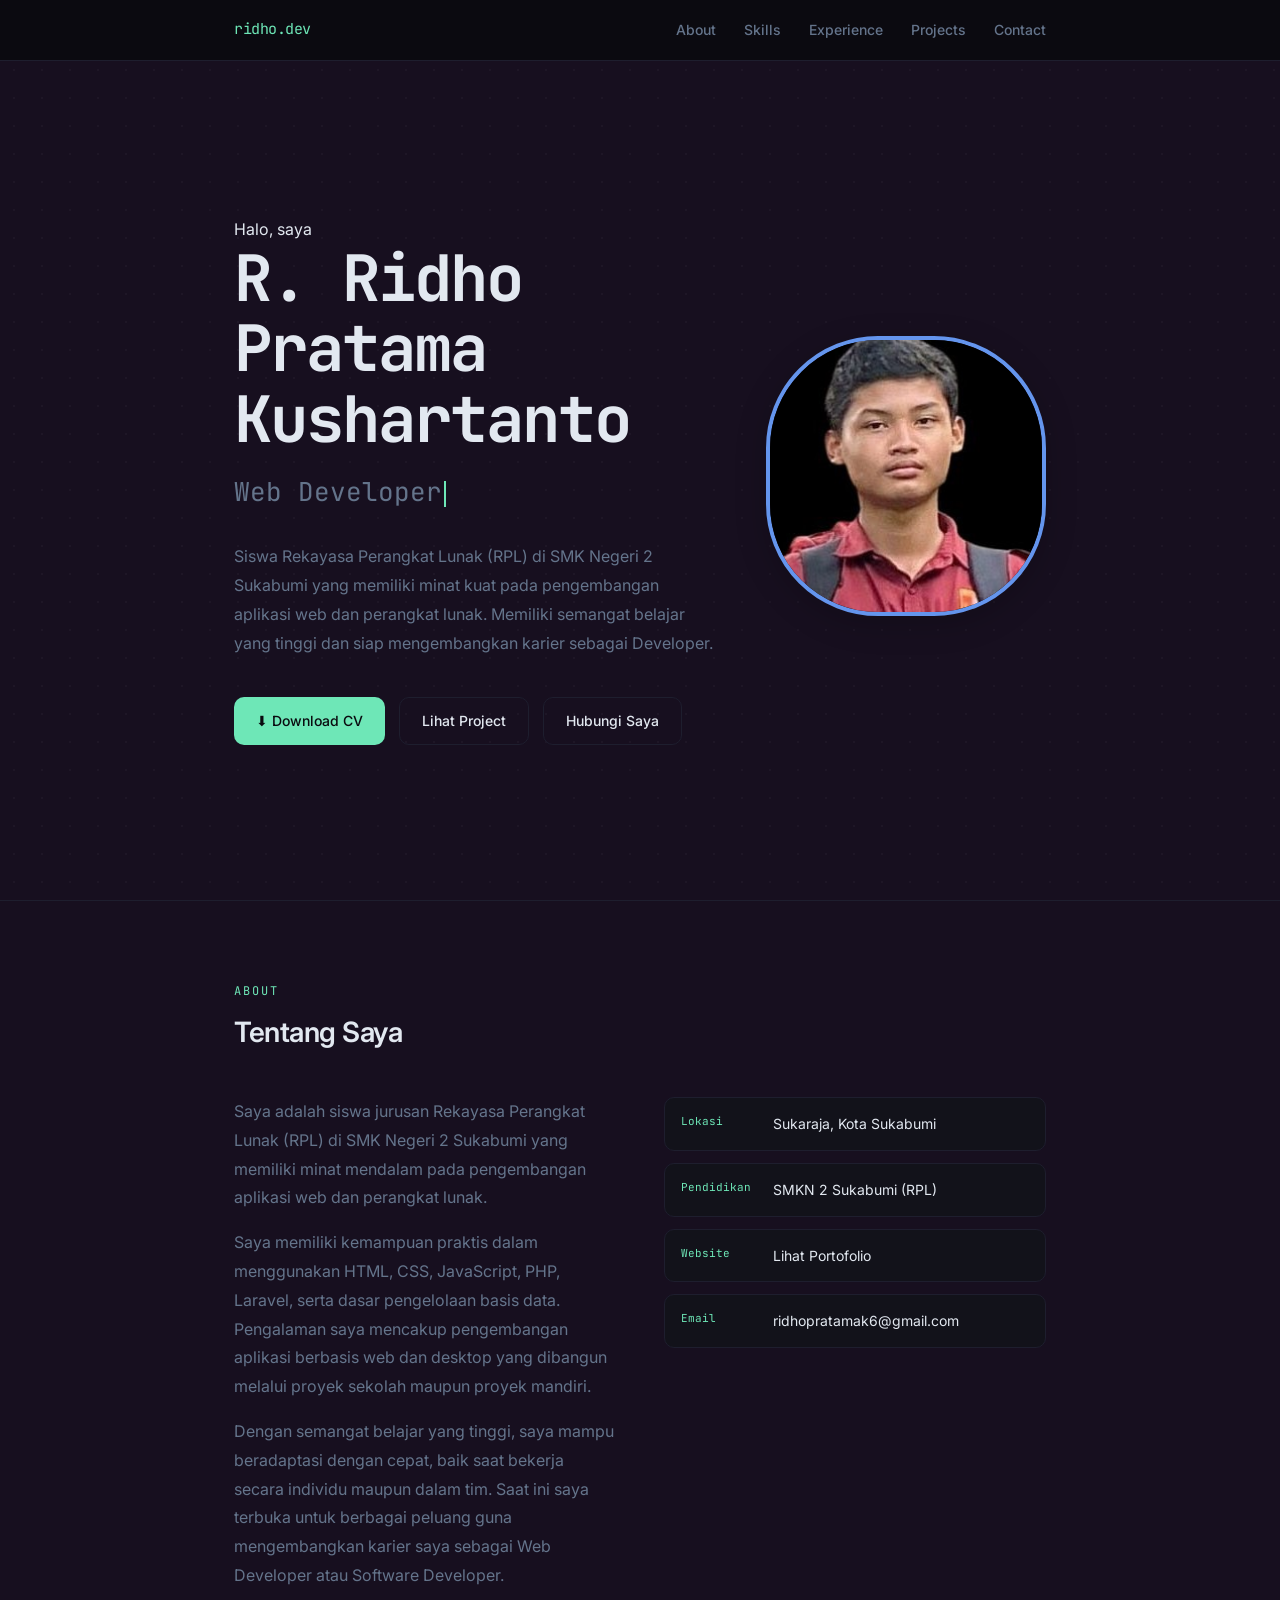
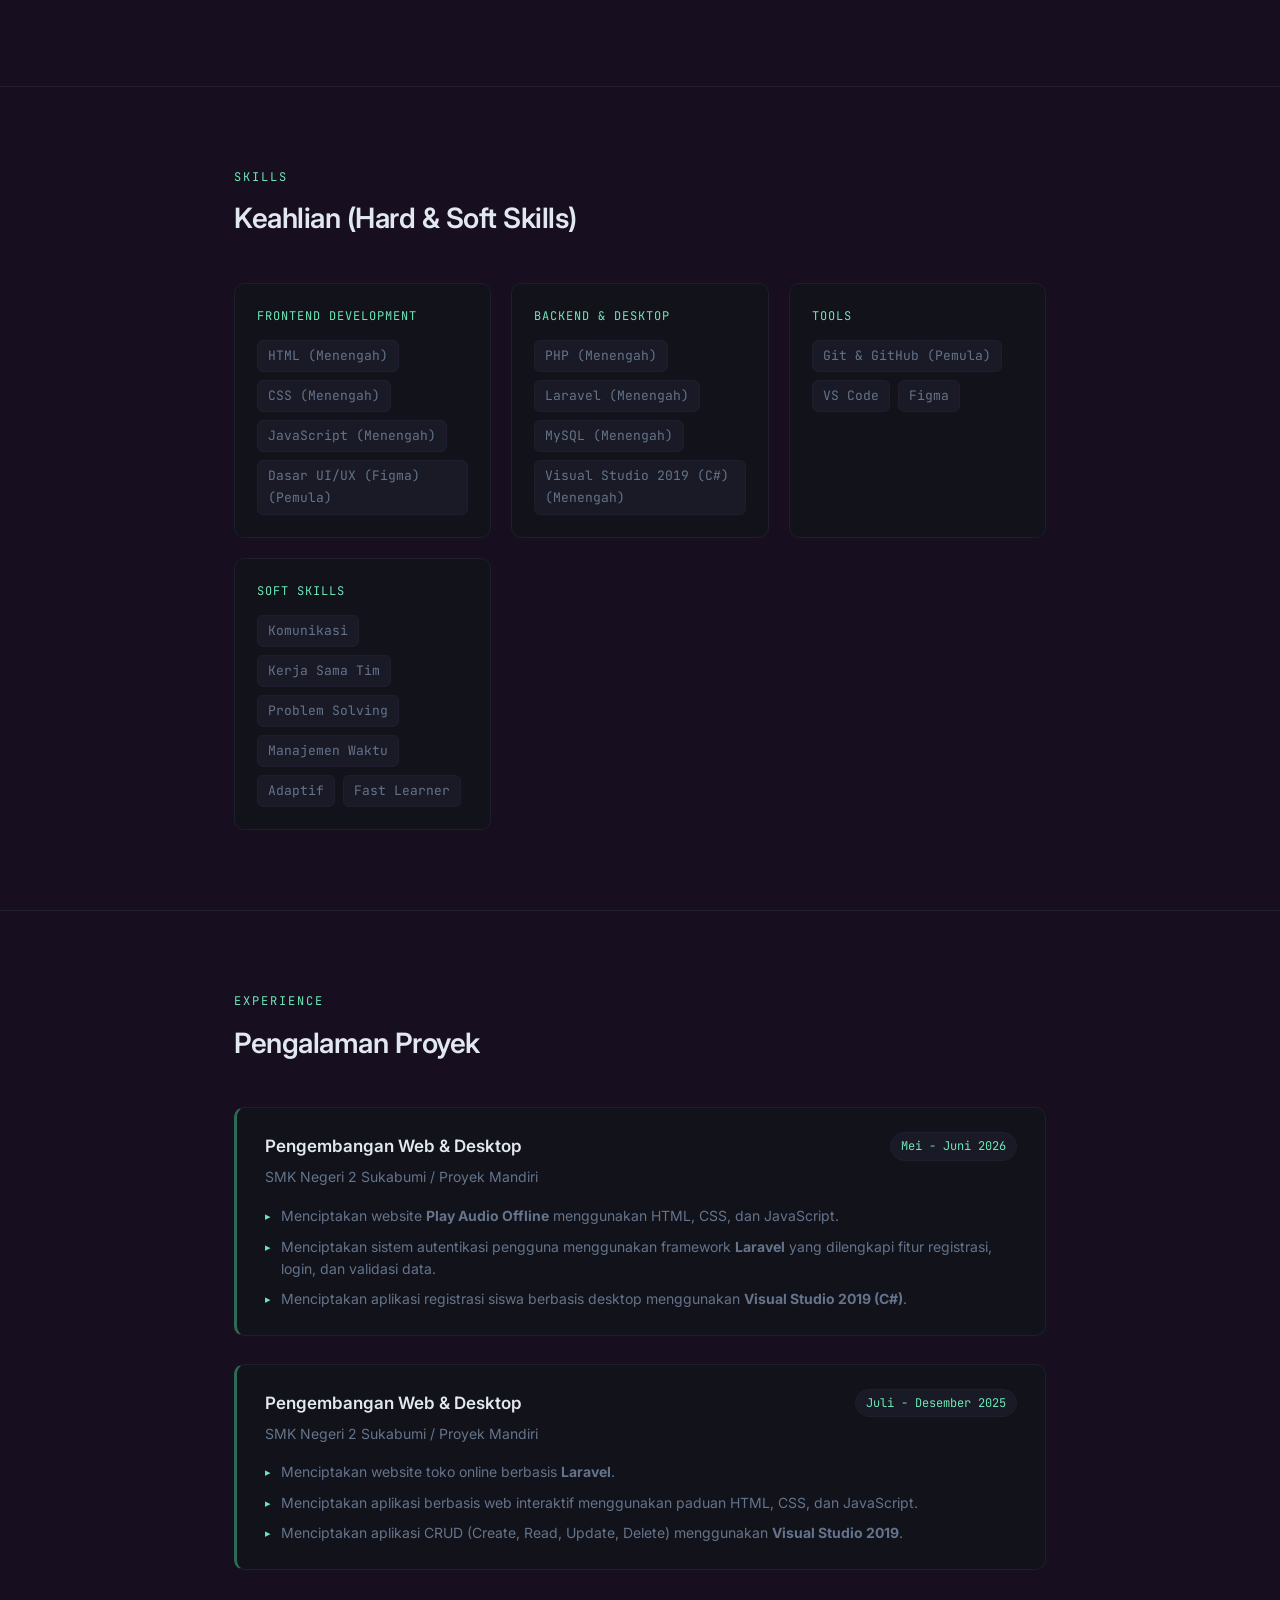
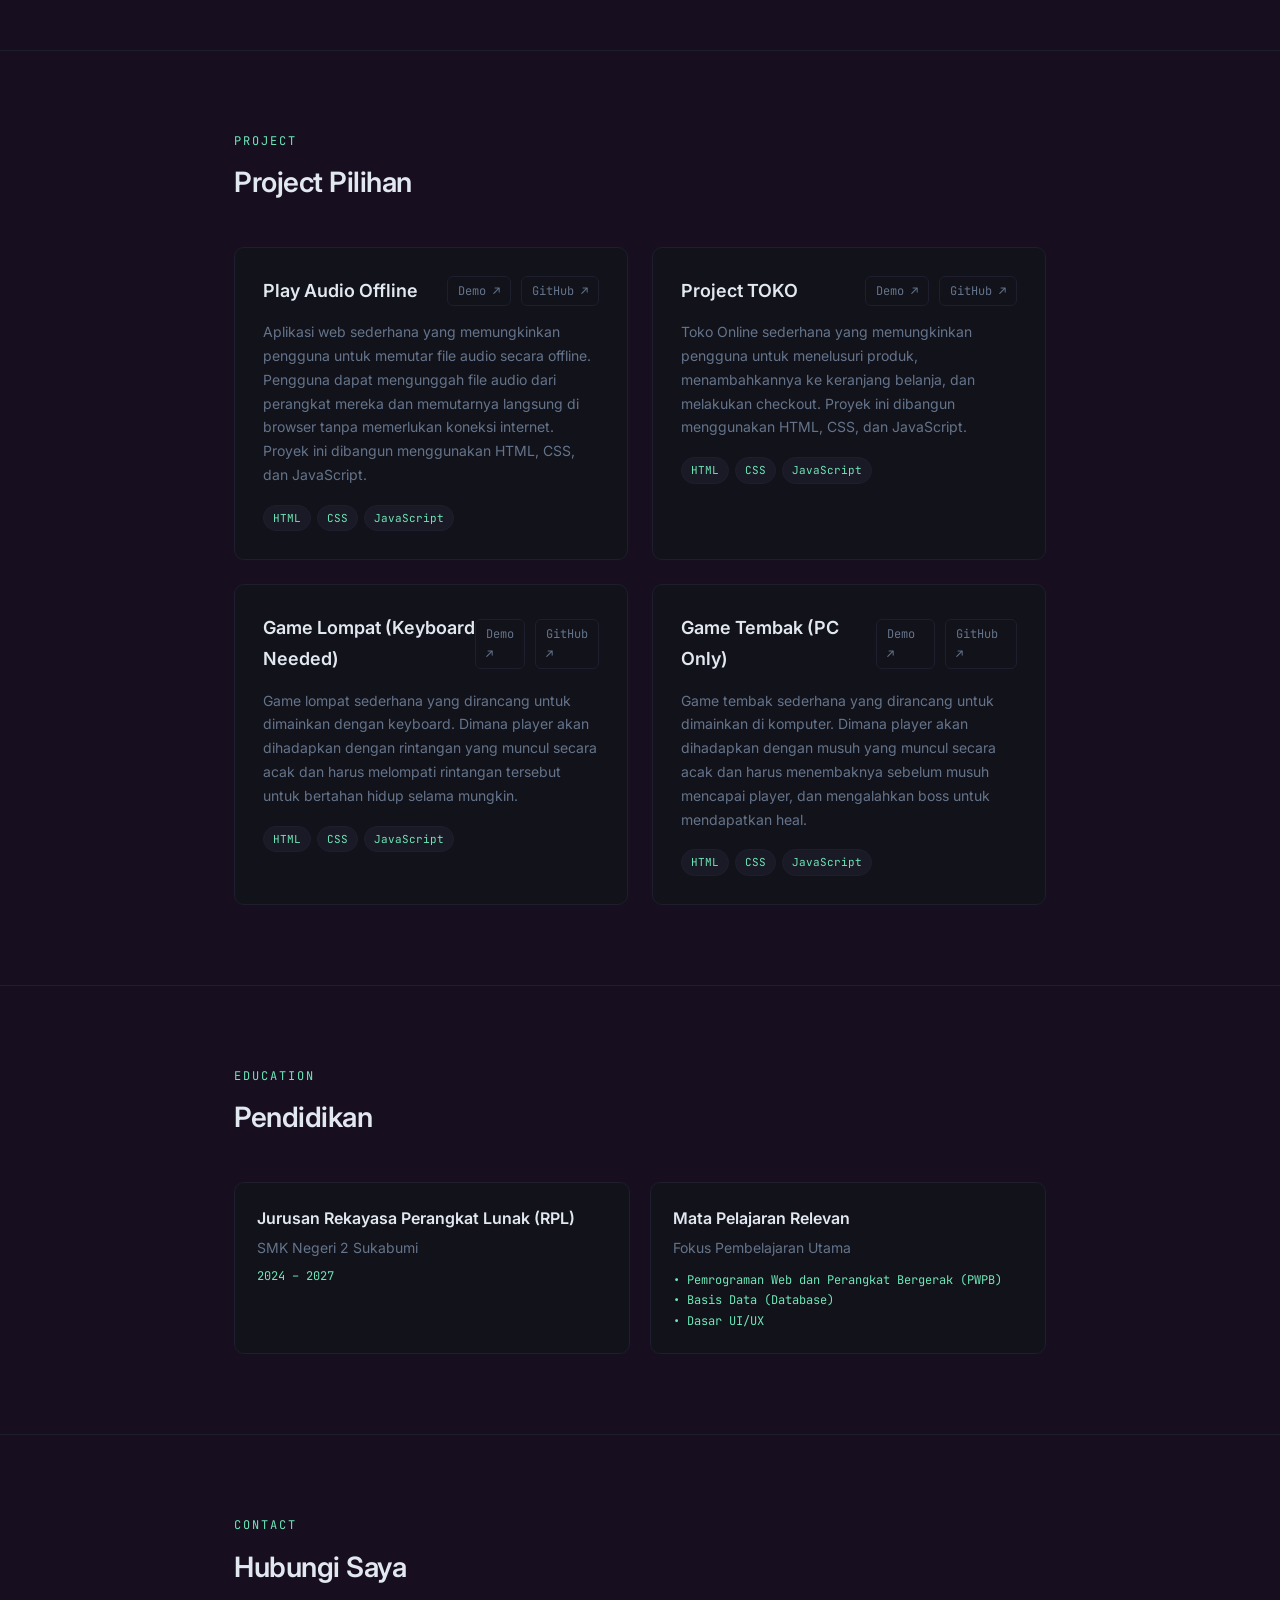
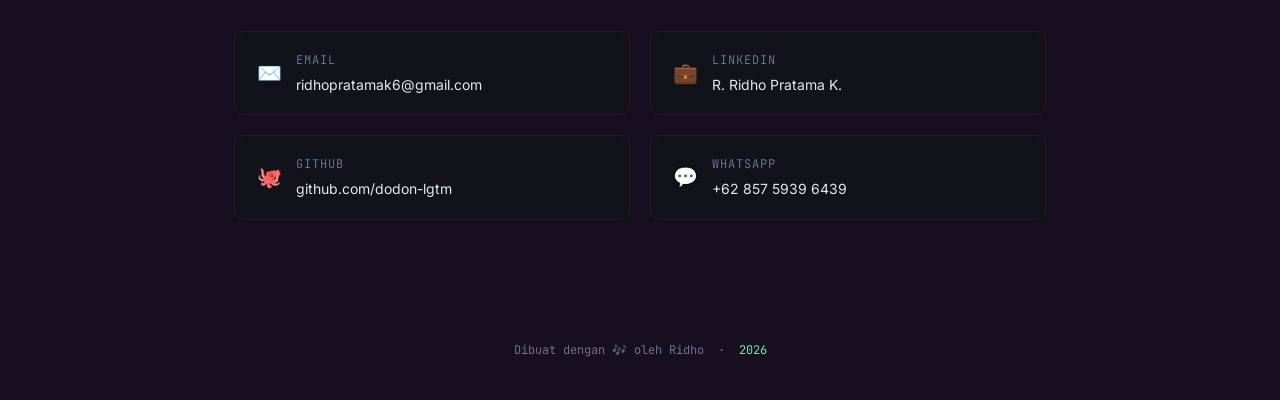
<file: index.html>
<!DOCTYPE html>
<html lang="id">

<head>
    <meta charset="UTF-8" />
    <meta name="viewport" content="width=device-width, initial-scale=1.0" />
    <title>R. Ridho Pratama Kushartanto</title>
    <meta name="description"
        content="Web Developer & Software Developer berpengalaman dalam membangun aplikasi web dan desktop." />
    <meta name="author" content="R. Ridho Pratama Kushartanto" />
    <link rel="stylesheet" href="style.css" />
    <link rel="preconnect" href="https://fonts.googleapis.com" />
    <link rel="preconnect" href="https://fonts.gstatic.com" crossorigin />
    <link
        href="https://fonts.googleapis.com/css2?family=JetBrains+Mono:wght@400;700&family=Inter:wght@400;500;600&display=swap"
        rel="stylesheet" />
</head>

<body>

    <!-- ── Navigation ── -->
    <nav>
        <div class="nav-inner">
            <a class="nav-logo" href="#hero">ridho.dev</a>
            <ul class="nav-links">
                <li><a href="#about">About</a></li>
                <li><a href="#skills">Skills</a></li>
                <li><a href="#experience">Experience</a></li>
                <li><a href="#projects">Projects</a></li>
                <li><a href="#contact">Contact</a></li>
            </ul>
        </div>
    </nav>

    <!-- ── Hero ── -->
    <section id="hero">
        <div class="wrapper">
            <div class="hero-content">

                <!-- Teks kiri -->
                <div class="hero-text">
                    <p class="hero-intro">Halo, saya</p>
                    <h1 class="hero-name">R. Ridho Pratama Kushartanto</h1>
                    <div class="hero-title">
                        <span id="typed-text">Web Developer | Software Developer</span><span class="cursor"></span>
                    </div>
                    <p class="hero-bio">
                        Siswa Rekayasa Perangkat Lunak (RPL) di SMK Negeri 2 Sukabumi yang memiliki minat kuat pada pengembangan aplikasi web dan perangkat lunak. Memiliki semangat belajar yang tinggi dan siap mengembangkan karier sebagai Developer.
                    </p>
                    <div class="hero-actions">
                        <a class="btn btn-primary" href="https://dodon-lgtm.github.io/CV-ATS/cv/" download>⬇ Download CV</a>
                        <a class="btn btn-outline" href="#projects">Lihat Project</a>
                        <a class="btn btn-outline" href="#contact">Hubungi Saya</a>
                    </div>
                </div>

                <!-- Foto kanan -->
                <div class="hero-photo">
                    <img src="mypotogw.jpeg" alt="Foto Profil Ridho Pratama">
                </div>

            </div>
        </div>
    </section>

    <!-- ── About ── -->
    <section id="about">
        <div class="wrapper reveal">
            <p class="section-label">About</p>
            <h2 class="section-title">Tentang Saya</h2>
            <div class="about-grid">
                <div class="about-text">
                    <p>
                        Saya adalah siswa jurusan Rekayasa Perangkat Lunak (RPL) di SMK Negeri 2 Sukabumi yang memiliki minat mendalam pada pengembangan aplikasi web dan perangkat lunak.
                    </p>
                    <p>
                        Saya memiliki kemampuan praktis dalam menggunakan HTML, CSS, JavaScript, PHP, Laravel, serta dasar pengelolaan basis data. Pengalaman saya mencakup pengembangan aplikasi berbasis web dan desktop yang dibangun melalui proyek sekolah maupun proyek mandiri.
                    </p>
                    <p>
                        Dengan semangat belajar yang tinggi, saya mampu beradaptasi dengan cepat, baik saat bekerja secara individu maupun dalam tim. Saat ini saya terbuka untuk berbagai peluang guna mengembangkan karier saya sebagai Web Developer atau Software Developer.
                    </p>
                </div>
                <div class="about-info">
                    <div class="info-item">
                        <span class="info-label">Lokasi</span>
                        <span class="info-value">Sukaraja, Kota Sukabumi</span>
                    </div>
                    <div class="info-item">
                        <span class="info-label">Pendidikan</span>
                        <span class="info-value">SMKN 2 Sukabumi (RPL)</span>
                    </div>
                    <div class="info-item">
                        <span class="info-label">Website</span>
                        <span class="info-value"><a href="https://dodon-lgtm.github.io/Web-Portofolio-Ridho/" target="_blank" style="color: inherit; text-decoration: none;">Lihat Portofolio</a></span>
                    </div>
                    <div class="info-item">
                        <span class="info-label">Email</span>
                        <span class="info-value">ridhopratamak6@gmail.com</span>
                    </div>
                </div>
            </div>
        </div>
    </section>

    <!-- ── Skills ── -->
    <section id="skills">
        <div class="wrapper reveal">
            <p class="section-label">Skills</p>
            <h2 class="section-title">Keahlian (Hard & Soft Skills)</h2>
            <div class="skills-grid">
                <div class="skill-card">
                    <p class="skill-card-title">Frontend Development</p>
                    <div class="skill-tags">
                        <span class="tag">HTML (Menengah)</span>
                        <span class="tag">CSS (Menengah)</span>
                        <span class="tag">JavaScript (Menengah)</span>
                        <span class="tag">Dasar UI/UX (Figma) (Pemula)</span>
                    </div>
                </div>
                <div class="skill-card">
                    <p class="skill-card-title">Backend & Desktop</p>
                    <div class="skill-tags">
                        <span class="tag">PHP (Menengah)</span>
                        <span class="tag">Laravel (Menengah)</span>
                        <span class="tag">MySQL (Menengah)</span>
                        <span class="tag">Visual Studio 2019 (C#) (Menengah)</span>
                    </div>
                </div>
                <div class="skill-card">
                    <p class="skill-card-title">Tools</p>
                    <div class="skill-tags">
                        <span class="tag">Git & GitHub (Pemula)</span>
                        <span class="tag">VS Code</span>
                        <span class="tag">Figma</span>
                    </div>
                </div>
                <div class="skill-card">
                    <p class="skill-card-title">Soft Skills</p>
                    <div class="skill-tags">
                        <span class="tag">Komunikasi</span>
                        <span class="tag">Kerja Sama Tim</span>
                        <span class="tag">Problem Solving</span>
                        <span class="tag">Manajemen Waktu</span>
                        <span class="tag">Adaptif</span>
                        <span class="tag">Fast Learner</span>
                    </div>
                </div>
            </div>
        </div>
    </section>

    <!-- ── Experience ── -->
    <section id="experience">
        <div class="wrapper reveal">
            <p class="section-label">EXPERIENCE</p>
            <h2 class="section-title">Pengalaman Proyek</h2>
            <div class="timeline">

                <div class="exp-card">
                    <div class="exp-header">
                        <span class="exp-role">Pengembangan Web & Desktop</span>
                        <span class="exp-period">Mei - Juni 2026</span>
                    </div>
                    <p class="exp-company">SMK Negeri 2 Sukabumi / Proyek Mandiri</p>
                    <ul class="exp-list">
                        <li>Menciptakan website <strong>Play Audio Offline</strong> menggunakan HTML, CSS, dan JavaScript.</li>
                        <li>Menciptakan sistem autentikasi pengguna menggunakan framework <strong>Laravel</strong> yang dilengkapi fitur registrasi, login, dan validasi data.</li>
                        <li>Menciptakan aplikasi registrasi siswa berbasis desktop menggunakan <strong>Visual Studio 2019 (C#)</strong>.</li>
                    </ul>
                </div>

                <div class="exp-card">
                    <div class="exp-header">
                        <span class="exp-role">Pengembangan Web & Desktop</span>
                        <span class="exp-period">Juli - Desember 2025</span>
                    </div>
                    <p class="exp-company">SMK Negeri 2 Sukabumi / Proyek Mandiri</p>
                    <ul class="exp-list">
                        <li>Menciptakan website toko online berbasis <strong>Laravel</strong>.</li>
                        <li>Menciptakan aplikasi berbasis web interaktif menggunakan paduan HTML, CSS, dan JavaScript.</li>
                        <li>Menciptakan aplikasi CRUD (Create, Read, Update, Delete) menggunakan <strong>Visual Studio 2019</strong>.</li>
                    </ul>
                </div>

            </div>
        </div>
    </section>

    <!-- ── Projects ── -->
    <section id="projects">
        <div class="wrapper reveal">
            <p class="section-label">Project</p>
            <h2 class="section-title">Project Pilihan</h2>
            <div class="projects-grid">

                 <div class="project-card">
                    <div class="project-header">
                        <span class="project-name">Play Audio Offline</span>
                        <div class="project-links">
                            <a href="https://dodon-lgtm.github.io/Play-Audio-By-Youre-Self/" target="_blank">Demo ↗</a>
                            <a href="https://github.com/dodon-lgtm/Play-Audio-By-Youre-Self" target="_blank">GitHub ↗</a>
                        </div>
                    </div>
                    <p class="project-desc">
                        Aplikasi web sederhana yang memungkinkan pengguna untuk memutar file audio secara offline. Pengguna dapat mengunggah file audio dari perangkat mereka dan memutarnya langsung di browser tanpa memerlukan koneksi internet. Proyek ini dibangun menggunakan HTML, CSS, dan JavaScript.
                    </p>
                    <div class="project-stack">
                        <span class="stack-tag">HTML</span>
                        <span class="stack-tag">CSS</span>
                        <span class="stack-tag">JavaScript</span>
                    </div>
                </div>

                <div class="project-card">
                    <div class="project-header">
                        <span class="project-name">Project TOKO</span>
                        <div class="project-links">
                            <a href="https://dodon-lgtm.github.io/Toko-Super/Toko%20Super/" target="_blank">Demo ↗</a>
                            <a href="https://github.com/dodon-lgtm/Toko-Super" target="_blank">GitHub ↗</a>
                        </div>
                    </div>
                    <p class="project-desc">
                        Toko Online sederhana yang memungkinkan pengguna untuk menelusuri produk, menambahkannya ke keranjang belanja, dan melakukan checkout. Proyek ini dibangun menggunakan HTML, CSS, dan JavaScript.
                    </p>
                    <div class="project-stack">
                        <span class="stack-tag">HTML</span>
                        <span class="stack-tag">CSS</span>
                        <span class="stack-tag">JavaScript</span>
                    </div>
                </div>

                <div class="project-card">
                    <div class="project-header">
                        <span class="project-name">Game Lompat (Keyboard Needed)</span>
                        <div class="project-links">
                            <a href="https://dodon-lgtm.github.io/Jump/Lompat/" target="_blank">Demo ↗</a>
                            <a href="https://github.com/dodon-lgtm/Jump" target="_blank">GitHub ↗</a>
                        </div>
                    </div>
                    <p class="project-desc">
                        Game lompat sederhana yang dirancang untuk dimainkan dengan keyboard. Dimana player akan dihadapkan dengan rintangan yang muncul secara acak dan harus melompati rintangan tersebut untuk bertahan hidup selama mungkin.
                    </p>
                    <div class="project-stack">
                        <span class="stack-tag">HTML</span>
                        <span class="stack-tag">CSS</span>
                        <span class="stack-tag">JavaScript</span>
                    </div>
                </div>

                <div class="project-card">
                    <div class="project-header">
                        <span class="project-name">Game Tembak (PC Only)</span>
                        <div class="project-links">
                            <a href="https://dodon-lgtm.github.io/game-tembak/tembak%20RIDHO/index.html" target="_blank">Demo ↗</a>
                            <a href="https://github.com/dodon-lgtm/game-tembak" target="_blank">GitHub ↗</a>
                        </div>
                    </div>
                    <p class="project-desc">
                        Game tembak sederhana yang dirancang untuk dimainkan di komputer. Dimana player akan dihadapkan dengan musuh yang muncul secara acak dan harus menembaknya sebelum musuh mencapai player, dan mengalahkan boss untuk mendapatkan heal.
                    </p>
                    <div class="project-stack">
                        <span class="stack-tag">HTML</span>
                        <span class="stack-tag">CSS</span>
                        <span class="stack-tag">JavaScript</span>
                    </div>
                </div>

            </div>
        </div>
    </section>

    <!-- ── Education ── -->
    <section id="education">
        <div class="wrapper reveal">
            <p class="section-label">Education</p>
            <h2 class="section-title">Pendidikan</h2>
            <div class="edu-grid">
                <div class="edu-card">
                    <p class="edu-degree">Jurusan Rekayasa Perangkat Lunak (RPL)</p>
                    <p class="edu-school">SMK Negeri 2 Sukabumi</p>
                    <p class="edu-period">2024 – 2027</p>
                </div>
                <div class="edu-card">
                    <p class="edu-degree">Mata Pelajaran Relevan</p>
                    <p class="edu-school">Fokus Pembelajaran Utama</p>
                    <p class="edu-period" style="margin-top: 10px;">
                        • Pemrograman Web dan Perangkat Bergerak (PWPB)<br>
                        • Basis Data (Database)<br>
                        • Dasar UI/UX
                    </p>
                </div>
            </div>
        </div>
    </section>

    <!-- ── Contact ── -->
    <section id="contact">
        <div class="wrapper reveal">
            <p class="section-label">Contact</p>
            <h2 class="section-title">Hubungi Saya</h2>
            <div class="contact-grid">
                <a class="contact-link" href="mailto:ridhopratamak6@gmail.com">
                    <span class="contact-icon">✉️</span>
                    <div>
                        <p class="contact-label">Email</p>
                        <p class="contact-value">ridhopratamak6@gmail.com</p>
                    </div>
                </a>
                <a class="contact-link" href="https://www.linkedin.com/in/ridho-pratama-a555ba417/" target="_blank" rel="noopener">
                    <span class="contact-icon">💼</span>
                    <div>
                        <p class="contact-label">LinkedIn</p>
                        <p class="contact-value">R. Ridho Pratama K.</p>
                    </div>
                </a>
                <a class="contact-link" href="https://github.com/dodon-lgtm" target="_blank" rel="noopener">
                    <span class="contact-icon">🐙</span>
                    <div>
                        <p class="contact-label">GitHub</p>
                        <p class="contact-value">github.com/dodon-lgtm</p>
                    </div>
                </a>
                <a class="contact-link" href="https://wa.me/6285759396439" target="_blank" rel="noopener">
                    <span class="contact-icon">💬</span>
                    <div>
                        <p class="contact-label">WhatsApp</p>
                        <p class="contact-value">+62 857 5939 6439</p>
                    </div>
                </a>
            </div>
        </div>
    </section>

    <!-- ── Footer ── -->
    <footer>
        <p>Dibuat dengan <span>🎶</span> oleh Ridho &nbsp;·&nbsp; <span>2026</span></p>
    </footer>

    <script src="script.js"></script>

</body>

</html>
</file>
<file: style.css>
*, *::before, *::after { box-sizing: border-box; margin: 0; padding: 0; }

    :root {
      --bg:        #170f1f;
      --surface:   #12121A;
      --surface2:  #1A1A26;
      --accent:    #6EE7B7;
      --accent-dim:#2D6A54;
      --text:      #E2E8F0;
      --muted:     #64748B;
      --border:    #1E1E2E;
      --font-mono: 'JetBrains Mono', monospace;
      --font-sans: 'Inter', sans-serif;
      --radius:    10px;
      --max-w:     860px;
    }

    html { scroll-behavior: smooth; }

    body {
      background: var(--bg);
      color: var(--text);
      font-family: var(--font-sans);
      font-size: 16px;
      line-height: 1.7;
    }

    /* dot grid background */
    body::before {
      content: '';
      position: fixed;
      inset: 0;
      background-image: radial-gradient(circle, #ffffff08 1px, transparent 1px);
      background-size: 28px 28px;
      pointer-events: none;
      z-index: 0;
    }

    /* ── Layout ── */
    .wrapper {
      max-width: var(--max-w);
      margin: 0 auto;
      padding: 0 24px;
      position: relative;
      z-index: 1;
    }

    section {
      padding: 80px 0;
      border-bottom: 1px solid var(--border);
    }
    

    section:last-of-type { border-bottom: none; }

    /* ── Nav ── */
    nav {
      position: sticky;
      top: 0;
      z-index: 100;
      background: rgba(10, 10, 15, 0.85);
      backdrop-filter: blur(12px);
      border-bottom: 1px solid var(--border);
    }

    .nav-inner {
      max-width: var(--max-w);
      margin: 0 auto;
      padding: 0 24px;
      height: 60px;
      display: flex;
      align-items: center;
      justify-content: space-between;
    }

    .nav-logo {
      font-family: var(--font-mono);
      font-size: 15px;
      color: var(--accent);
      text-decoration: none;
      letter-spacing: -0.5px;
    }

    .nav-links {
      display: flex;
      gap: 28px;
      list-style: none;
    }

    .nav-links a {
      color: var(--muted);
      text-decoration: none;
      font-size: 14px;
      font-weight: 500;
      transition: color 0.2s;
    }

    .nav-links a:hover { color: var(--text); }

    /* ── Hero ── */
    #hero {
      min-height: calc(100vh - 60px);
      display: flex;
      align-items: center;
      border-bottom: 1px solid var(--border);
      padding: 0;
    }

    .hero-content { padding: 80px 0; }

    .hero-eyebrow {
      font-family: var(--font-mono);
      font-size: 13px;
      color: var(--accent);
      letter-spacing: 1px;
      margin-bottom: 20px;
    }

    .hero-name {
      font-family: var(--font-mono);
      font-size: clamp(36px, 6vw, 64px);
      font-weight: 700;
      color: var(--text);
      line-height: 1.1;
      letter-spacing: -2px;
      margin-bottom: 16px;
    }

    .hero-title {
      font-family: var(--font-mono);
      font-size: clamp(18px, 3vw, 26px);
      color: var(--muted);
      margin-bottom: 28px;
      min-height: 1.5em;
    }

    .cursor {
      display: inline-block;
      width: 2px;
      height: 1em;
      background: var(--accent);
      margin-left: 2px;
      vertical-align: middle;
      animation: blink 1s step-end infinite;
    }

    @keyframes blink { 0%,100%{opacity:1} 50%{opacity:0} }

    .hero-bio {
      max-width: 540px;
      color: var(--muted);
      font-size: 16px;
      margin-bottom: 40px;
      line-height: 1.8;
    }

    .hero-actions {
      display: flex;
      gap: 14px;
      flex-wrap: wrap;
    }

    .btn {
      display: inline-flex;
      align-items: center;
      gap: 8px;
      padding: 11px 22px;
      border-radius: var(--radius);
      font-family: var(--font-sans);
      font-size: 14px;
      font-weight: 500;
      cursor: pointer;
      text-decoration: none;
      transition: all 0.2s;
      border: none;
    }

    .btn-primary {
      background: var(--accent);
      color: #0A0A0F;
    }

    .btn-primary:hover {
      background: #a7f3d0;
      transform: translateY(-1px);
    }

    .btn-outline {
      background: transparent;
      color: var(--text);
      border: 1px solid var(--border);
    }

    .btn-outline:hover {
      border-color: var(--accent);
      color: var(--accent);
      transform: translateY(-1px);
    }

    /* ── Section Headers ── */
    .section-label {
      font-family: var(--font-mono);
      font-size: 12px;
      color: var(--accent);
      letter-spacing: 2px;
      text-transform: uppercase;
      margin-bottom: 8px;
    }

    .section-title {
      font-size: 28px;
      font-weight: 600;
      color: var(--text);
      margin-bottom: 40px;
      letter-spacing: -0.5px;
    }

    /* ── About ── */
    .about-grid {
      display: grid;
      grid-template-columns: 1fr 1fr;
      gap: 48px;
      align-items: start;
    }

    .about-text p {
      color: var(--muted);
      margin-bottom: 16px;
      line-height: 1.8;
    }

    .about-text p strong {
      color: var(--text);
      font-weight: 500;
    }

    .about-info { display: flex; flex-direction: column; gap: 12px; }

    .info-item {
      display: flex;
      gap: 12px;
      padding: 14px 16px;
      background: var(--surface);
      border: 1px solid var(--border);
      border-radius: var(--radius);
    }

    .info-label {
      font-family: var(--font-mono);
      font-size: 11px;
      color: var(--accent);
      min-width: 80px;
    }

    .info-value { font-size: 14px; color: var(--text); }

    /* ── Skills ── */
    .skills-grid {
      display: grid;
      grid-template-columns: repeat(auto-fill, minmax(240px, 1fr));
      gap: 20px;
    }

    .skill-card {
      background: var(--surface);
      border: 1px solid var(--border);
      border-radius: var(--radius);
      padding: 22px;
      transition: border-color 0.2s, transform 0.2s;
    }

    .skill-card:hover {
      border-color: var(--accent-dim);
      transform: translateY(-2px);
    }

    .skill-card-title {
      font-family: var(--font-mono);
      font-size: 12px;
      color: var(--accent);
      letter-spacing: 1px;
      text-transform: uppercase;
      margin-bottom: 14px;
    }

    .skill-tags {
      display: flex;
      flex-wrap: wrap;
      gap: 8px;
    }

    .tag {
      font-size: 13px;
      padding: 4px 10px;
      background: var(--surface2);
      border: 1px solid var(--border);
      border-radius: 6px;
      color: var(--muted);
      font-family: var(--font-mono);
    }

    /* ── Experience ── */
    .timeline { display: flex; flex-direction: column; gap: 28px; }

    .exp-card {
      background: var(--surface);
      border: 1px solid var(--border);
      border-left: 3px solid var(--accent-dim);
      border-radius: var(--radius);
      padding: 24px 28px;
      transition: border-left-color 0.2s;
    }

    .exp-card:hover { border-left-color: var(--accent); }

    .exp-header {
      display: flex;
      justify-content: space-between;
      align-items: flex-start;
      flex-wrap: wrap;
      gap: 8px;
      margin-bottom: 4px;
    }

    .exp-role {
      font-size: 17px;
      font-weight: 600;
      color: var(--text);
    }

    .exp-period {
      font-family: var(--font-mono);
      font-size: 12px;
      color: var(--accent);
      background: var(--surface2);
      padding: 3px 10px;
      border-radius: 20px;
      border: 1px solid var(--border);
    }

    .exp-company {
      font-size: 14px;
      color: var(--muted);
      margin-bottom: 16px;
    }

    .exp-list {
      list-style: none;
      display: flex;
      flex-direction: column;
      gap: 8px;
    }

    .exp-list li {
      font-size: 14px;
      color: var(--muted);
      padding-left: 16px;
      position: relative;
      line-height: 1.6;
    }

    .exp-list li::before {
      content: '▸';
      position: absolute;
      left: 0;
      color: var(--accent);
      font-size: 11px;
      top: 3px;
    }

    /* ── Projects ── */
    .projects-grid {
      display: grid;
      grid-template-columns: repeat(auto-fill, minmax(360px, 1fr));
      gap: 24px;
    }

    .project-card {
      background: var(--surface);
      border: 1px solid var(--border);
      border-radius: var(--radius);
      padding: 28px;
      display: flex;
      flex-direction: column;
      gap: 14px;
      transition: border-color 0.2s, transform 0.2s;
    }

    .project-card:hover {
      border-color: var(--accent-dim);
      transform: translateY(-3px);
    }

    .project-header {
      display: flex;
      justify-content: space-between;
      align-items: center;
    }

    .project-name {
      font-size: 18px;
      font-weight: 600;
      color: var(--text);
    }

    .project-links { display: flex; gap: 10px; }

    .project-links a {
      font-family: var(--font-mono);
      font-size: 12px;
      color: var(--muted);
      text-decoration: none;
      padding: 4px 10px;
      border: 1px solid var(--border);
      border-radius: 6px;
      transition: all 0.2s;
    }

    .project-links a:hover {
      color: var(--accent);
      border-color: var(--accent-dim);
    }

    .project-desc {
      font-size: 14px;
      color: var(--muted);
      line-height: 1.7;
    }

    .project-stack { display: flex; flex-wrap: wrap; gap: 6px; margin-top: 4px; }

    .stack-tag {
      font-family: var(--font-mono);
      font-size: 11px;
      padding: 3px 9px;
      background: var(--surface2);
      border: 1px solid var(--border);
      border-radius: 20px;
      color: var(--accent);
    }

    /* ── Education ── */
    .edu-grid {
      display: grid;
      grid-template-columns: 1fr 1fr;
      gap: 20px;
    }

    .edu-card {
      background: var(--surface);
      border: 1px solid var(--border);
      border-radius: var(--radius);
      padding: 22px;
    }

    .edu-degree {
      font-size: 16px;
      font-weight: 600;
      color: var(--text);
      margin-bottom: 4px;
    }

    .edu-school {
      font-size: 14px;
      color: var(--muted);
      margin-bottom: 6px;
    }

    .edu-period {
      font-family: var(--font-mono);
      font-size: 12px;
      color: var(--accent);
    }

    /* ── Certifications ── */
    .cert-list { display: flex; flex-direction: column; gap: 14px; }

    .cert-item {
      display: flex;
      align-items: center;
      gap: 16px;
      background: var(--surface);
      border: 1px solid var(--border);
      border-radius: var(--radius);
      padding: 16px 20px;
    }

    .cert-icon {
      font-size: 22px;
      flex-shrink: 0;
    }

    .cert-name {
      font-size: 15px;
      font-weight: 500;
      color: var(--text);
    }

    .cert-issuer {
      font-size: 13px;
      color: var(--muted);
      margin-top: 2px;
    }

    .cert-year {
      margin-left: auto;
      font-family: var(--font-mono);
      font-size: 12px;
      color: var(--accent);
      flex-shrink: 0;
    }

    /* ── Contact ── */
    .contact-grid {
      display: grid;
      grid-template-columns: 1fr 1fr;
      gap: 20px;
    }

    .contact-link {
      display: flex;
      align-items: center;
      gap: 14px;
      background: var(--surface);
      border: 1px solid var(--border);
      border-radius: var(--radius);
      padding: 18px 22px;
      text-decoration: none;
      transition: all 0.2s;
    }

    .contact-link:hover {
      border-color: var(--accent-dim);
      transform: translateY(-2px);
    }

    .contact-icon {
      font-size: 20px;
      flex-shrink: 0;
    }

    .contact-label {
      font-size: 12px;
      color: var(--muted);
      text-transform: uppercase;
      letter-spacing: 1px;
      font-family: var(--font-mono);
    }

    .contact-value {
      font-size: 14px;
      color: var(--text);
      margin-top: 2px;
    }

    /* ── Footer ── */
    footer {
      text-align: center;
      padding: 40px 0;
      font-family: var(--font-mono);
      font-size: 12px;
      color: var(--muted);
      position: relative;
      z-index: 1;
    }

    footer span { color: var(--accent); }

    /* ── Responsive ── */
    @media (max-width: 640px) {
      .about-grid,
      .edu-grid,
      .contact-grid { grid-template-columns: 1fr; }

      .projects-grid { grid-template-columns: 1fr; }

      .nav-links { display: none; }

      .hero-name { letter-spacing: -1px; }
    }

    /* ── Scroll reveal ── */
    .reveal {
      opacity: 0;
      transform: translateY(20px);
      transition: opacity 0.5s ease, transform 0.5s ease;
    }

    .reveal.visible {
      opacity: 1;
      transform: translateY(0);
    }

    @media (prefers-reduced-motion: reduce) {
      .reveal { opacity: 1; transform: none; transition: none; }
      .cursor { animation: none; }
    }
    .hero-content {
    display: flex;
    align-items: center;
    gap: 3rem;
}

.hero-text {
    flex: 1;
}

.hero-photo {
    flex-shrink: 0;
}

.hero-photo img {
    width: 280px;
    height: 280px;
    object-fit: cover;
    border-radius: 40%;          /* bulat — ganti 12px untuk persegi */
    border: 4px solid cornflowerblue;
    box-shadow: 0 8px 32px rgba(0, 0, 0, 0.2);
}

/* Responsive: tumpuk ke bawah di layar kecil */
@media (max-width: 768px) {
    .hero-content {
        flex-direction: column-reverse;
        text-align: center;
    }

    .hero-photo img {
        width: 200px;
        height: 200px;
    }
}
</file>
